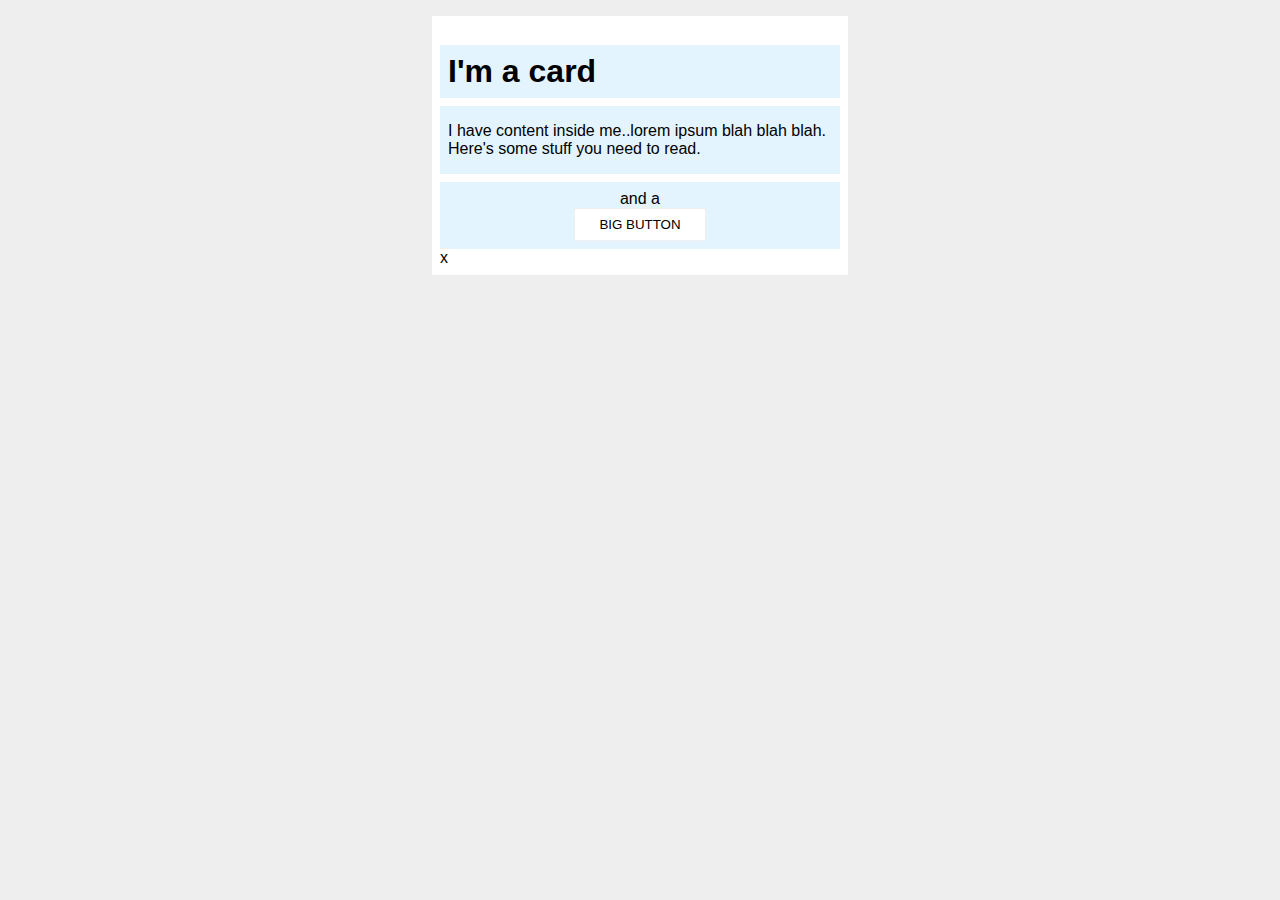
<file: foundations/block-and-inline/02-margin-and-padding-2/index.html>
<!DOCTYPE html>
<html lang="en">
  <head>
    <meta charset="UTF-8">
    <meta http-equiv="X-UA-Compatible" content="IE=edge">
    <meta name="viewport" content="width=device-width, initial-scale=1.0">
    <title>Margin and Padding exercise 2</title>
    <link rel="stylesheet" href="style.css">
  </head>
  <body>
    <div class="card">
      <h1 class="title">I'm a card</h1>
      <div class="content">I have content inside me..lorem ipsum blah blah blah. Here's some stuff you need to read.</div>
      <div class="button-container">and a <button>BIG BUTTON</button></div>x
    </div>
  </body>
</html>
</file>
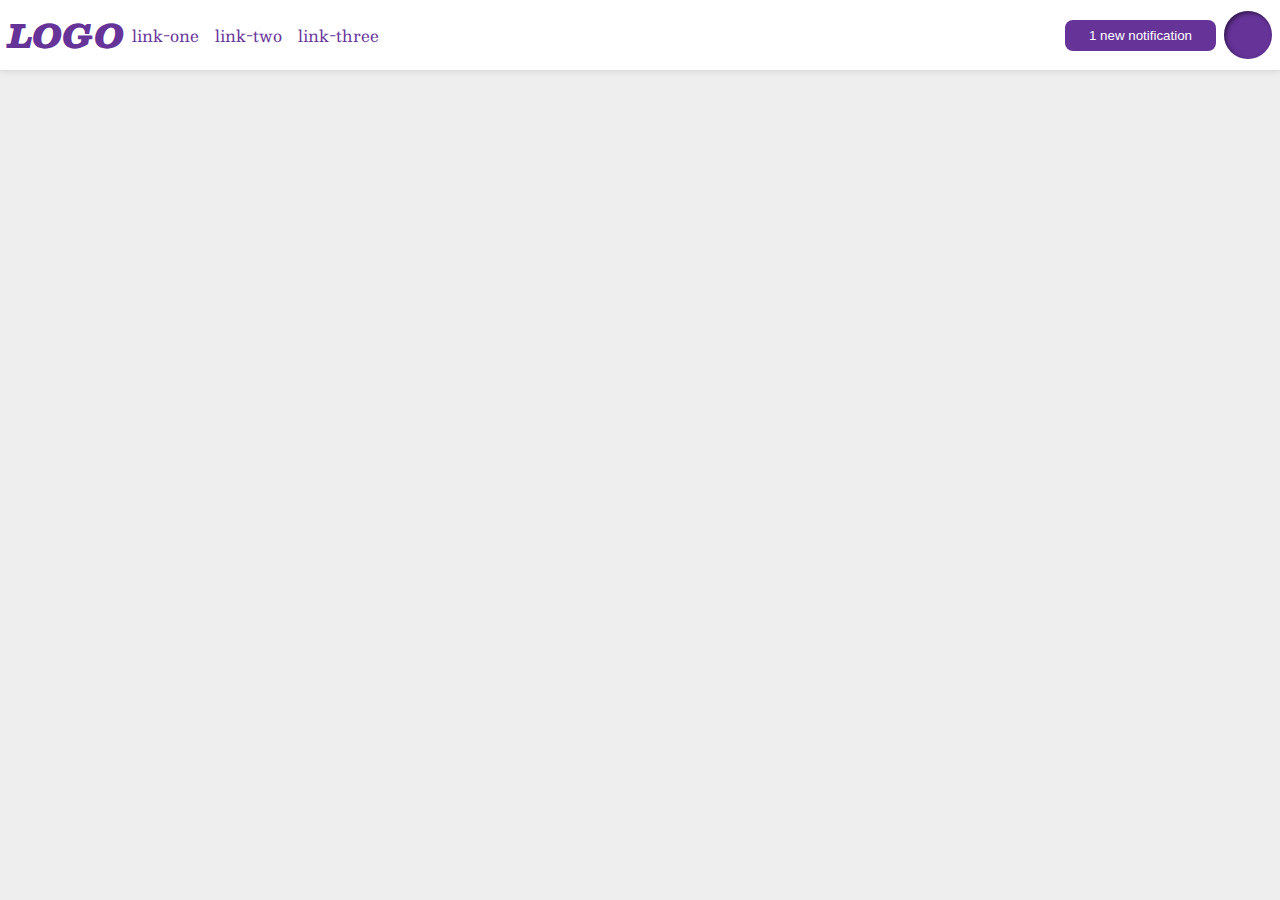
<file: foundations/flex/03-flex-header-2/index.html>
<!DOCTYPE html>
<html lang="en">
  <head>
    <meta charset="UTF-8">
    <meta http-equiv="X-UA-Compatible" content="IE=edge">
    <meta name="viewport" content="width=device-width, initial-scale=1.0">
    <title>Flex Header 2</title>
    <link rel="stylesheet" href="style.css">
  </head>
  <body>
    <div class="header">
      <div class="left-side">
        <div class="logo">
          LOGO
        </div>
        <ul class="links">
          <li><a href="https://google.com">link-one</a></li>
          <li><a href="https://google.com">link-two</a></li>
          <li><a href="https://google.com">link-three</a></li>
        </ul>
      </div>
      <div class="left-side">
        <button class="notifications">
          1 new notification
        </button>
        <div class="profile-image"></div>
      </div>
    </div>
  </body>
</html>
</file>
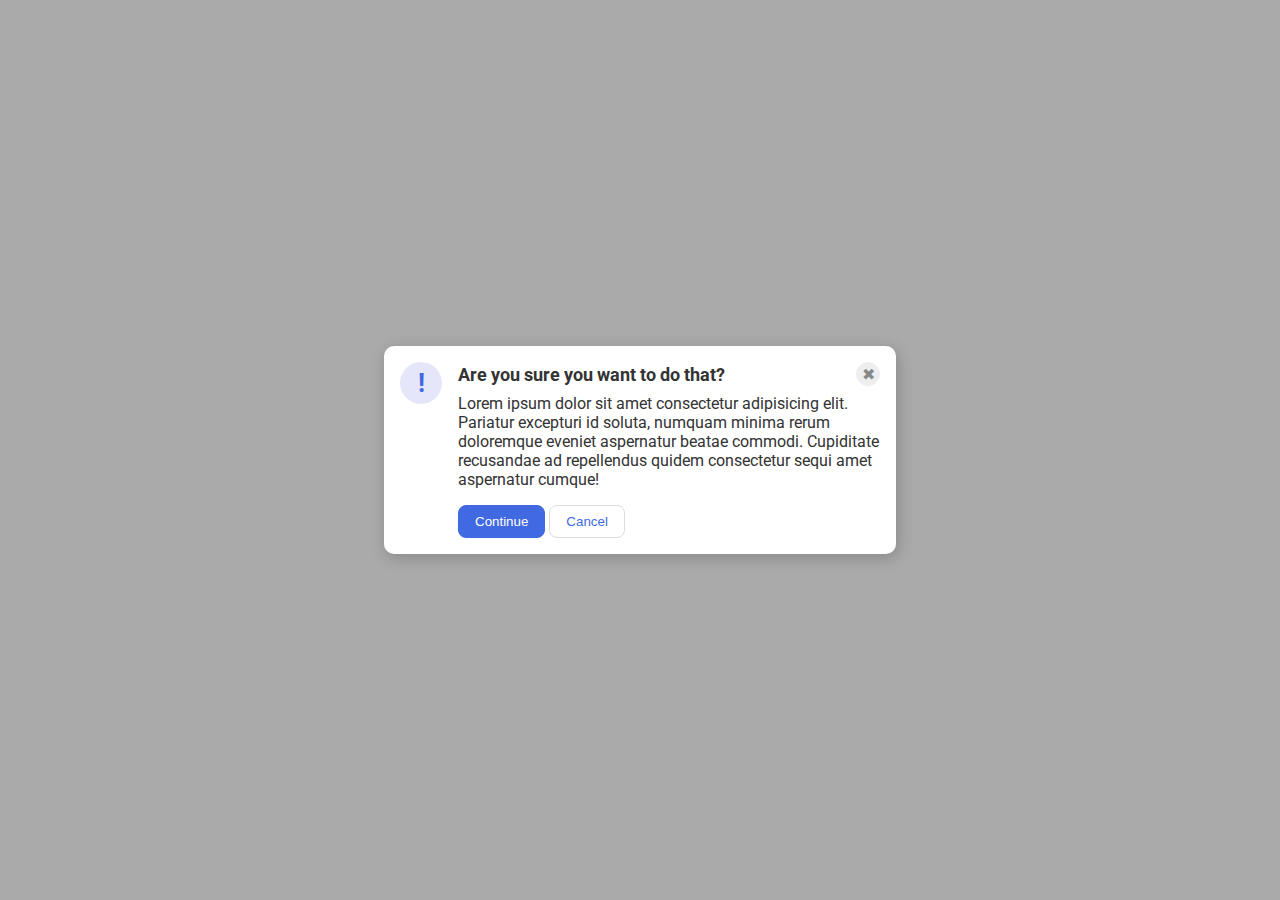
<file: foundations/flex/05-flex-modal/index.html>
<!DOCTYPE html>
<html lang="en">
  <head>
    <meta charset="UTF-8">
    <meta http-equiv="X-UA-Compatible" content="IE=edge">
    <meta name="viewport" content="width=device-width, initial-scale=1.0">
    <link rel="stylesheet" href="style.css">
    <title>Modal</title>
  </head>
  <body>
    <div class="modal">
      <div class="icon">!</div>
      <div class="container">
        <div class= header>Are you sure you want to do that?
            <button class="close-button">✖</button>
        </div>
        <div class="text">Lorem ipsum dolor sit amet consectetur adipisicing elit. Pariatur excepturi id soluta, numquam minima rerum doloremque eveniet aspernatur beatae commodi. Cupiditate recusandae ad repellendus quidem consectetur sequi amet aspernatur cumque!</div>
        <button class="continue">Continue</button>
        <button class="cancel">Cancel</button>
      </div>
    </div>
  </body>
</html>
</file>
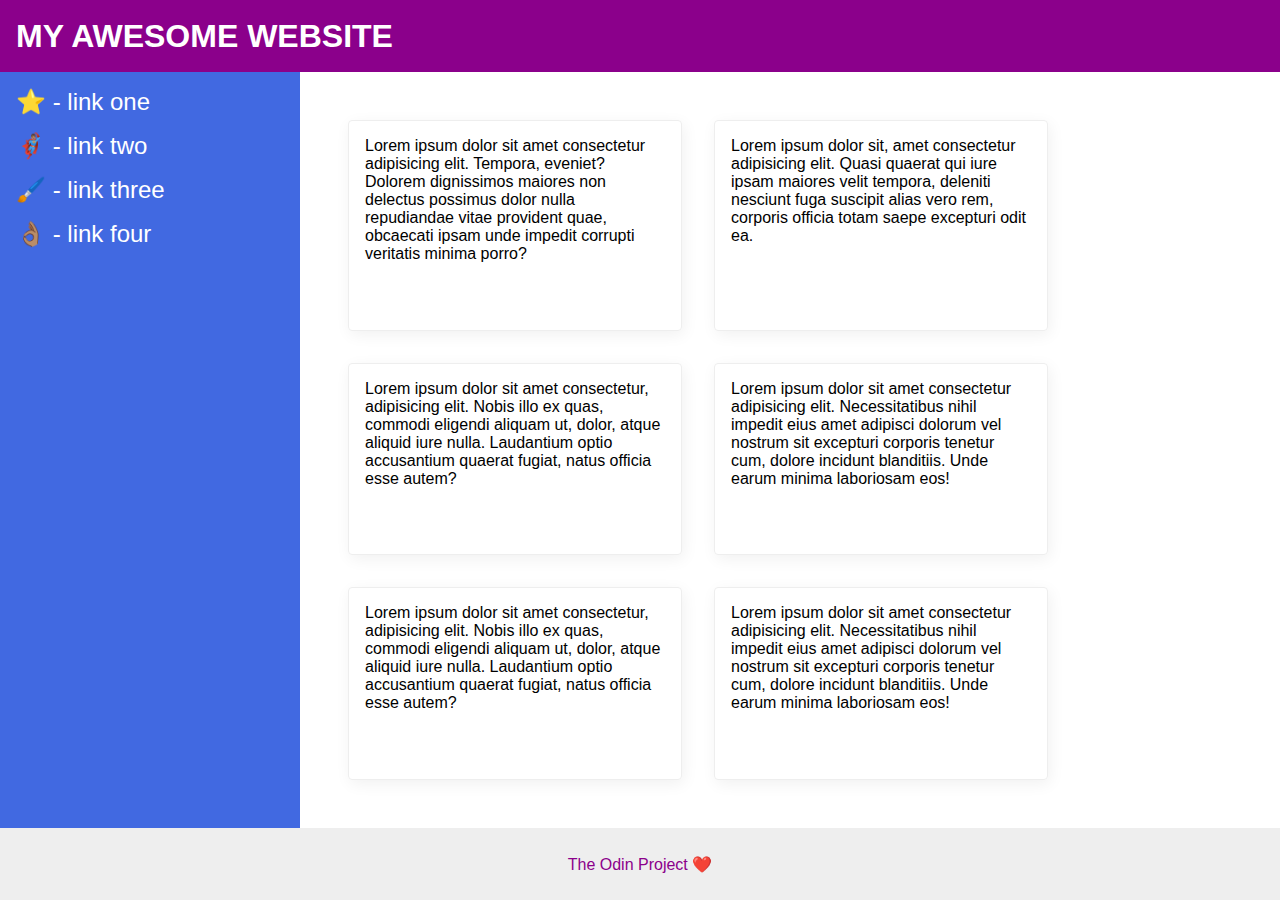
<file: foundations/flex/07-flex-layout-2/index.html>
<!DOCTYPE html>
<html lang="en">
  <head>
    <meta charset="UTF-8">
    <meta http-equiv="X-UA-Compatible" content="IE=edge">
    <meta name="viewport" content="width=device-width, initial-scale=1.0">
    <title>The Holy Grail</title>
    <link rel="stylesheet" href="style.css">
  </head>
  <body>
    <div class="header">
      MY AWESOME WEBSITE
    </div>
    <div class="body">
      <div class="sidebar">
      <ul>
        <li><a href="#">⭐ - link one</a></li>
        <li><a href="#">🦸🏽‍♂️ - link two</a></li>
        <li><a href="#">🖌️ - link three</a></li>
        <li><a href="#">👌🏽 - link four</a></li>
      </ul>
      </div>

      <div class = "content">
        <div class="card">Lorem ipsum dolor sit amet consectetur adipisicing elit. Tempora, eveniet? Dolorem dignissimos maiores non delectus possimus dolor nulla repudiandae vitae provident quae, obcaecati ipsam unde impedit corrupti veritatis minima porro?</div>
        <div class="card">Lorem ipsum dolor sit, amet consectetur adipisicing elit. Quasi quaerat qui iure ipsam maiores velit tempora, deleniti nesciunt fuga suscipit alias vero rem, corporis officia totam saepe excepturi odit ea.</div>
        <div class="card">Lorem ipsum dolor sit amet consectetur, adipisicing elit. Nobis illo ex quas, commodi eligendi aliquam ut, dolor, atque aliquid iure nulla. Laudantium optio accusantium quaerat fugiat, natus officia esse autem?</div>
        <div class="card">Lorem ipsum dolor sit amet consectetur adipisicing elit. Necessitatibus nihil impedit eius amet adipisci dolorum vel nostrum sit excepturi corporis tenetur cum, dolore incidunt blanditiis. Unde earum minima laboriosam eos!</div>
        <div class="card">Lorem ipsum dolor sit amet consectetur, adipisicing elit. Nobis illo ex quas, commodi eligendi aliquam ut, dolor, atque aliquid iure nulla. Laudantium optio accusantium quaerat fugiat, natus officia esse autem?</div>
        <div class="card">Lorem ipsum dolor sit amet consectetur adipisicing elit. Necessitatibus nihil impedit eius amet adipisci dolorum vel nostrum sit excepturi corporis tenetur cum, dolore incidunt blanditiis. Unde earum minima laboriosam eos!</div>
      </div>
    </div>
    <div class="footer">
      The Odin Project ❤️
    </div>
  </body>
</html>
</file>
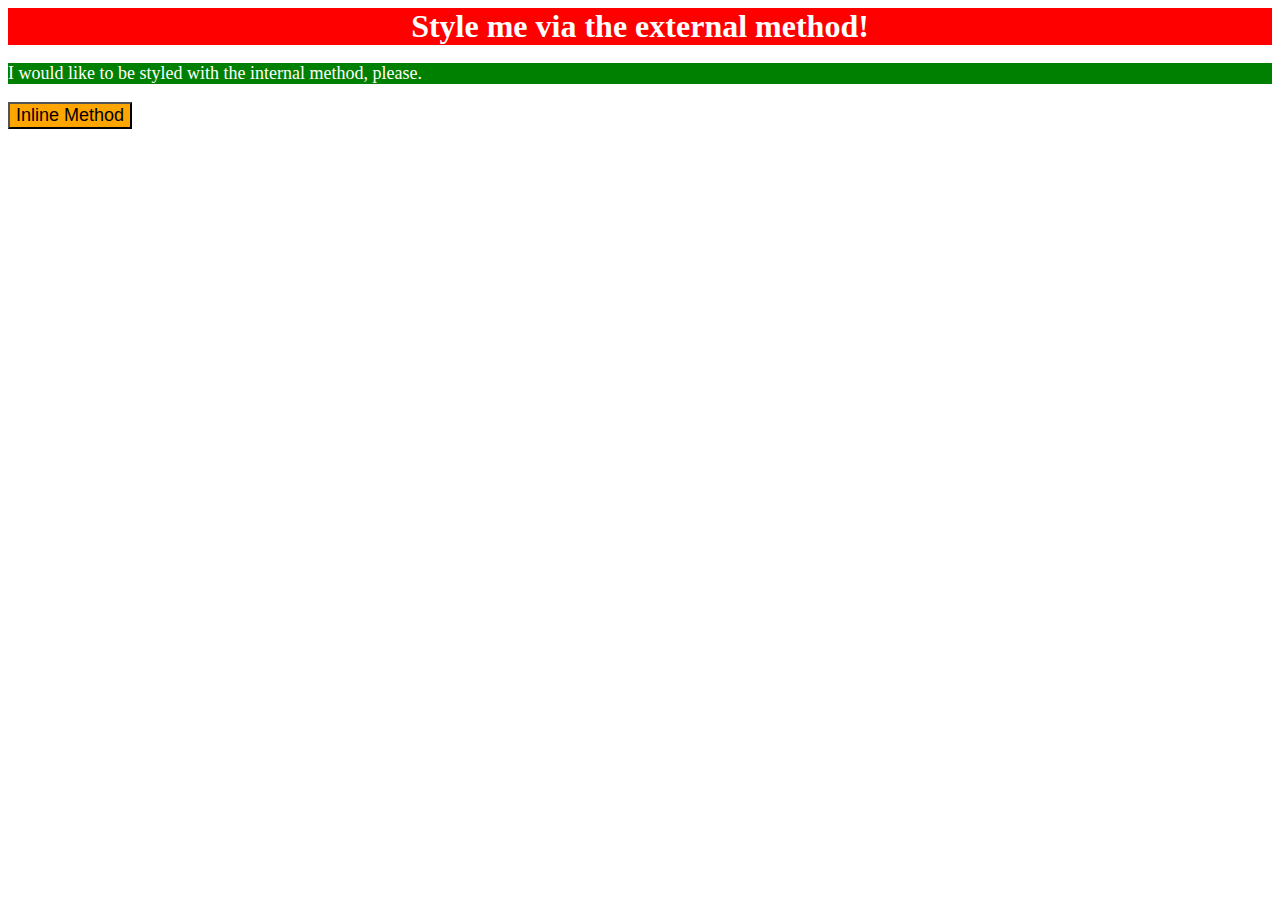
<file: foundations/intro-to-css/01-css-methods/index.html>
<!DOCTYPE html>
<html lang="en">
  <head>
    <meta charset="UTF-8">
    <meta http-equiv="X-UA-Compatible" content="IE=edge">
    <meta name="viewport" content="width=device-width, initial-scale=1.0">
    <link rel = "stylesheet" href ="style.css">
    <title>Methods for Adding CSS</title>
    <style>
      p {
        background-color: green;
        color: white; 
        font-size: 18px;
      }
    </style>
  </head>
  <body>
    <div>Style me via the external method!</div>
    <p>I would like to be styled with the internal method, please.</p>
    
    <button style="background-color: orange; font-size: 18px; ">Inline Method</button>
  </body>
</html>
</file>
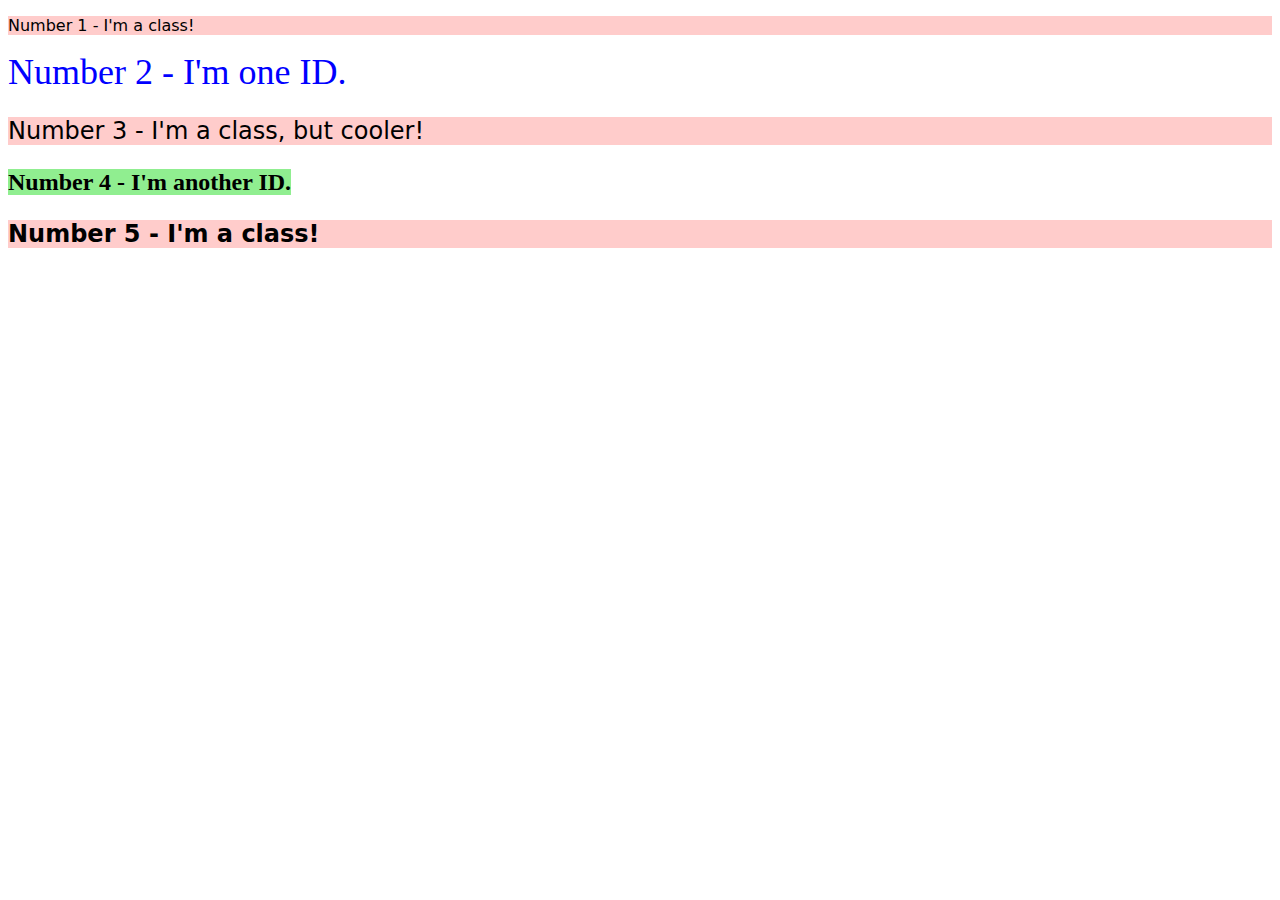
<file: foundations/intro-to-css/02-class-id-selectors/index.html>
<!DOCTYPE html>
<html lang="en">
  <head>
    <meta charset="UTF-8">
    <meta http-equiv="X-UA-Compatible" content="IE=edge">
    <meta name="viewport" content="width=device-width, initial-scale=1.0">
    <title>Class and ID Selectors</title>
    <link rel="stylesheet" href="style.css">
  </head>
  <body>
    <p class="odd-numbers">Number 1 - I'm a class!</p>
    <div id="number-two">Number 2 - I'm one ID.</div>
    <p class="odd-numbers number-three">Number 3 - I'm a class, but cooler!</p>
    <di id="number-four">Number 4 - I'm another ID.</div>
    <p class="odd-numbers">Number 5 - I'm a class!</p>
  </body>
</html>
</file>
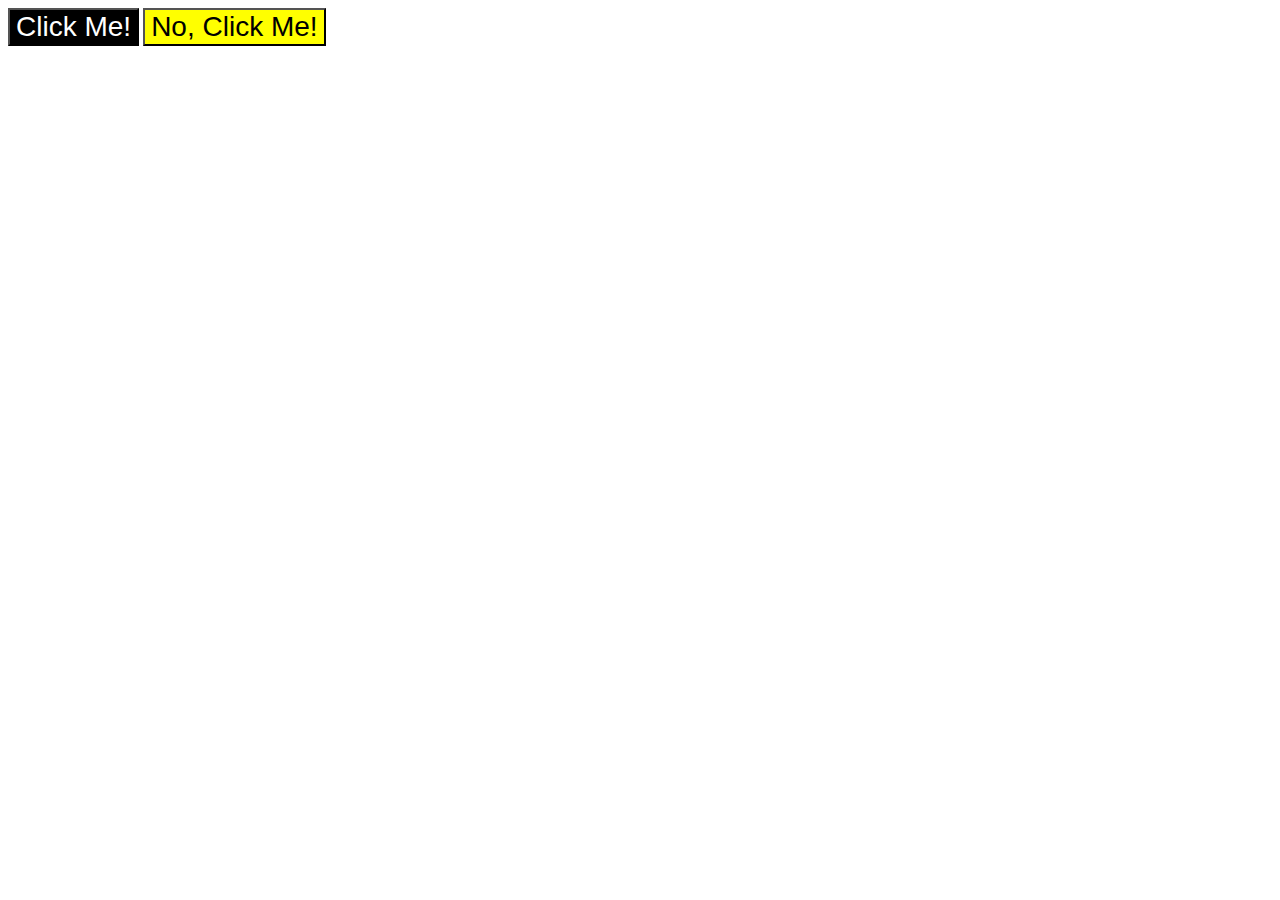
<file: foundations/intro-to-css/03-grouping-selectors/index.html>
<!DOCTYPE html>
<html lang="en">
  <head>
    <meta charset="UTF-8">
    <meta http-equiv="X-UA-Compatible" content="IE=edge">
    <meta name="viewport" content="width=device-width, initial-scale=1.0">
    <title>Grouping Selectors</title>
    <link rel="stylesheet" href="style.css">
  </head>
  <body>
    <button class="button1">Click Me!</button>
    <button class ="button2">No, Click Me!</button>
  </body>
</html>
</file>
<file: foundations/block-and-inline/02-margin-and-padding-2/style.css>
body {
  background: #eee;
  font-family: sans-serif;
}

.card {
  width: 400px;
  background: #fff;
  margin: 16px auto;
  padding: 8px;
}

.title {
  background: #e3f4ff;
  font-size: 16;
  margin-bottom: 8px;
  padding: 8px;
}

.content {
  background: #e3f4ff;
  padding: 16px 8px;
  margin-bottom: 8px;
}

.button-container {
  background: #e3f4ff;
  padding: 8px;
  text-align: center;
}

button {
  background: white;
  border: 1px solid #eee;
  display: block;
  margin: 0 auto;
  padding: 8px 24px;
}
</file>
<file: foundations/flex/03-flex-header-2/style.css>
/* this is some magical font-importing.  
you'll learn about it later. */
@import url('https://fonts.googleapis.com/css2?family=Besley:ital,wght@0,400;1,900&display=swap');

body {
  margin: 0;
  background: #eee;
  font-family: Besley, serif;
}

.header {
  background: white;
  border-bottom: 1px solid #ddd;
  display: flex;
  align-items: center;
  justify-content: space-between;
  padding: 8px;
  box-shadow: 0 0 8px rgba(0,0,0,.1);
}

.profile-image {
  background: rebeccapurple;
  box-shadow: inset 2px 2px 4px rgba(0,0,0,.5);
  border-radius: 50%;
  width: 48px;
  height: 48px;
}

.left-side {
  display: flex;
  align-items: center;
  justify-content: space-between;
  gap: 8px;
}

.right-side {
  display: flex;
  gap: 8px;
  align-items: center;
}

.logo {
  color: rebeccapurple;
  font-size: 32px;
  font-weight: 900;
  font-style: italic;
}

button {
  border: none;
  border-radius: 8px;
  background: rebeccapurple;
  color: white;
  padding: 8px 24px;
}

a {
  /* this removes the line under our links */
  text-decoration: none;
  color: rebeccapurple;
}

ul {
  list-style-type: none;
  display: flex;
  gap: 16px;
  margin: 0;
  padding: 0;
}
</file>
<file: foundations/flex/05-flex-modal/style.css>
@import url('https://fonts.googleapis.com/css2?family=Roboto:wght@400;700&display=swap');

html, body {
  height: 100%;
}

body {
  font-family: Roboto, sans-serif;
  margin: 0;
  background: #aaa;
  color: #333;
  /* I'll give you this one for free lol */
  display: flex;
  align-items: center;
  justify-content: center;
}

.header { 
  display: flex;
  align-items: center;
  justify-content: space-between;
  font-size: 18px;
  font-weight: 700;
  margin-bottom: 8px;
}

.container {
  background:white;
}

.modal {
  display: flex;
  gap: 16px;
  padding: 16px;
  background: white;
  width: 480px;
  border-radius: 10px;
  box-shadow: 2px 4px 16px rgba(0,0,0,.2);
}

.icon {
  color: royalblue;
  font-size: 26px;
  font-weight: 700;
  background: lavender;
  width: 42px;
  height: 42px;
  border-radius: 50%;
  display: flex;
  align-items: center;
  justify-content: center;
  flex-shrink: 0;
}

.text{
  margin-bottom: 16px;
}

.close-button {
  background: #eee;
  border-radius: 50%;
  color: #888;
  font-weight: 400;
  font-size: 16px;
  height: 24px;
  width: 24px;
  display: flex;
  align-items: center;
  justify-content: center;
  border: 1px solid #eee;
  padding: 0;
}

button {
  cursor: pointer;
  padding: 8px 16px;
  border-radius: 8px;
}

button.continue {
  background: royalblue;
  border: 1px solid royalblue;
  color: white;
}

button.cancel {
  background: white;
  border: 1px solid #ddd;
  color: royalblue;
}
</file>
<file: foundations/flex/07-flex-layout-2/style.css>
body {
  font-family: -apple-system, BlinkMacSystemFont, 'Segoe UI', Roboto, Oxygen, Ubuntu, Cantarell, 'Open Sans', 'Helvetica Neue', sans-serif;
  margin: 0;
  min-height: 100vh;
  display: flex;
  flex-direction: column;
}

.body {
  flex: 1;
  display: flex;
}

.header {
  display: flex;
  align-items: center;
  height: 72px;
  background: darkmagenta;
  font-size: 32px;
  font-weight: 900;
  color: white;
  padding-left: 16px;
}

.footer {
  height: 72px;
  background: #eee;
  color: darkmagenta;
  display: flex;
  align-items: center;
  justify-content: center;
}

.content {
  display: flex;
  padding: 48px;
  flex-wrap: wrap;
  gap: 32px;
}

ul {
  list-style-type: none;
  margin: 0;
  padding: 0; 
}

li {
  margin-bottom: 16px;
}

.sidebar {
  width: 300px;
  flex-shrink: 0;
  padding: 16px;
  background: royalblue;
  box-sizing: border-box;
}

a {
  text-decoration: none;
  color: white;
  font-size: 24px;
}

.card {
  border: 1px solid #eee;
  box-shadow: 2px 4px 16px rgba(0,0,0,.06);
  border-radius: 4px;
  padding: 16px;
  width: 300px;
}
</file>
<file: foundations/intro-to-css/01-css-methods/style.css>
div { 
    color: white;
    background: red;
    font-size: 32px;
    text-align: center;
    font-weight: bold;
}
</file>
<file: foundations/intro-to-css/02-class-id-selectors/style.css>
/* Add CSS Styling */
.odd-numbers {
    background-color: #FFCCCB;
    font-family: Verdana, "DejaVu Sans", sans-serif;
}

#number-two {
    color:blue;
    font-size: 36px;
}

.number-three {
    font-size: 24px;
}

#number-four{
    background-color: lightgreen;
    font-size: 24px;
    font-weight: bold;
}
</file>
<file: foundations/intro-to-css/03-grouping-selectors/style.css>
/* Add CSS Styling */
.button1,
.button2 {
    font-size: 28px;
    font-family: Helvetica, "Times New Roman", sans-serif
}

.button1 {
    background-color: black;
    color: white; 
}

.button2 {
    background-color: yellow;
}
</file>
